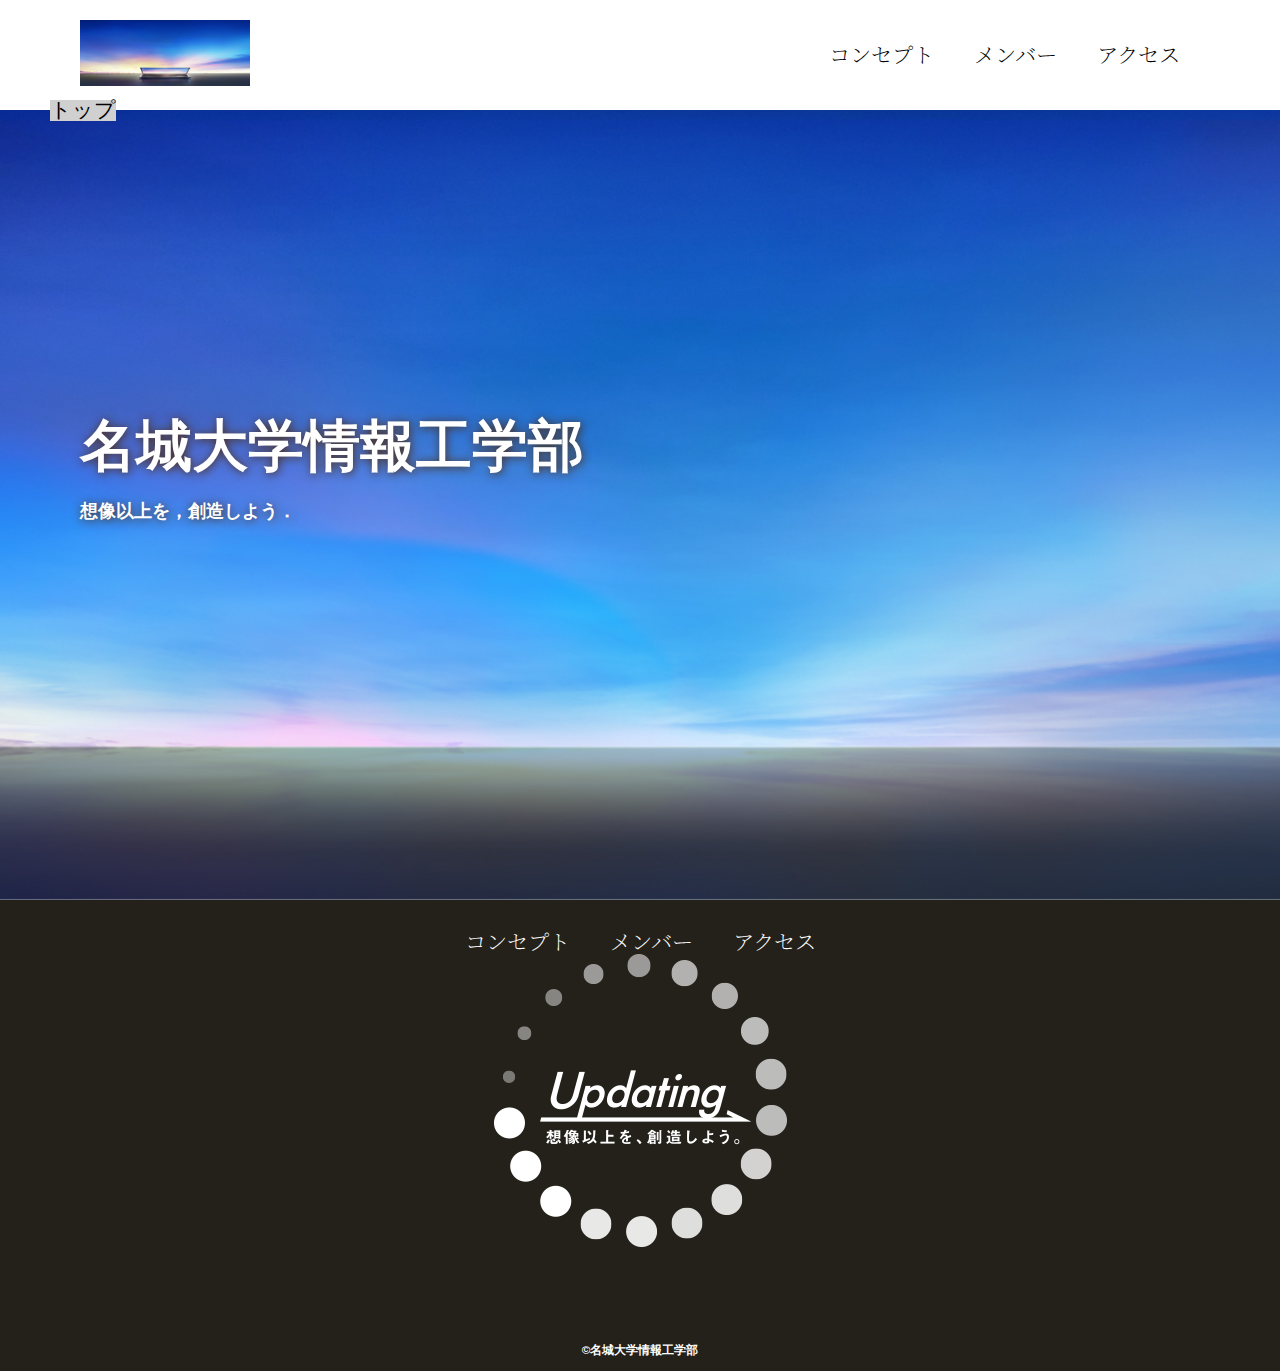
<file: index.html>
<!DOCTYPE html>
<html>
    <head>
        <meta charset="UTF-8">
        <title>名城大学情報工学部非公式サイト</title>
        <meta name="description" content="名城大学情報工学部非公式サイト">
        <meta name="viewport" content="width=device-width">
        <script src="https://ajax.googleapis.com/ajax/libs/jquery/1.11.0/jquery.min.js"></script>
        <link href="css/index.css" rel="stylesheet">
        <link rel="preconnect" href="https://fonts.googleapis.com">
        <link rel="preconnect" href="https://fonts.gstatic.com" crossorigin>
        <link href="https://fonts.googleapis.com/css2?family=Noto+Serif+JP:wght@200..900&display=swap" rel="stylesheet">
        <script src="js/script.js"></script>
    </head>
    <body>
        <!--header ここから-->
        <header class="header">
            <div class="header-inner">
                <a class="header-logo" href="index.html">
                    <img src="images/common/logo.png" alt="ロゴ">
                </a>
                <button class="toggle-menu-button"></button>
                <div class="header-site-menu">
                    <nav class="site-menu">
                        <ul>
                            <li><a href="concept.html">コンセプト</a></li>
                            <li><a href="members.html">メンバー</a></li>
                            <li><a href="access.html">アクセス</a></li>
                        </ul>
                    </nav>
                </div>
            </div>
        </header>
        <!--header ここまで-->
        <!--main ここから-->
        <main class="main">
            <nav class="floating">
                <ul>
                    <li><a href="#">トップ</a></li>
                </ul>
            </nav>
            <div class="first-view">
                <div class="first-view-text">
                    <h1>名城大学情報工学部</h1>
                    <p>想像以上を，創造しよう．</p>
                </div>
            </div>
        </main>
        <!--main ここまで-->
        <!--fotter ここから-->
        <footer class="footer">
            <nav class="site-menu">
                <ul>
                    <li><a href="concept.html">コンセプト</a></li>
                    <li><a href="members.html">メンバー</a></li>
                    <li><a href="access.html">アクセス</a></li>
                </ul>
            </nav>
            <a class="fotter-logo" href="index.html">
                <img src="images/common/logo_footer.png" alt="ロゴ">
            </a>
            <p class="copyright"><small>&copy;名城大学情報工学部</small></p>
        </footer>
        <!--fotter ここまで-->
    </body>
</html>
</file>
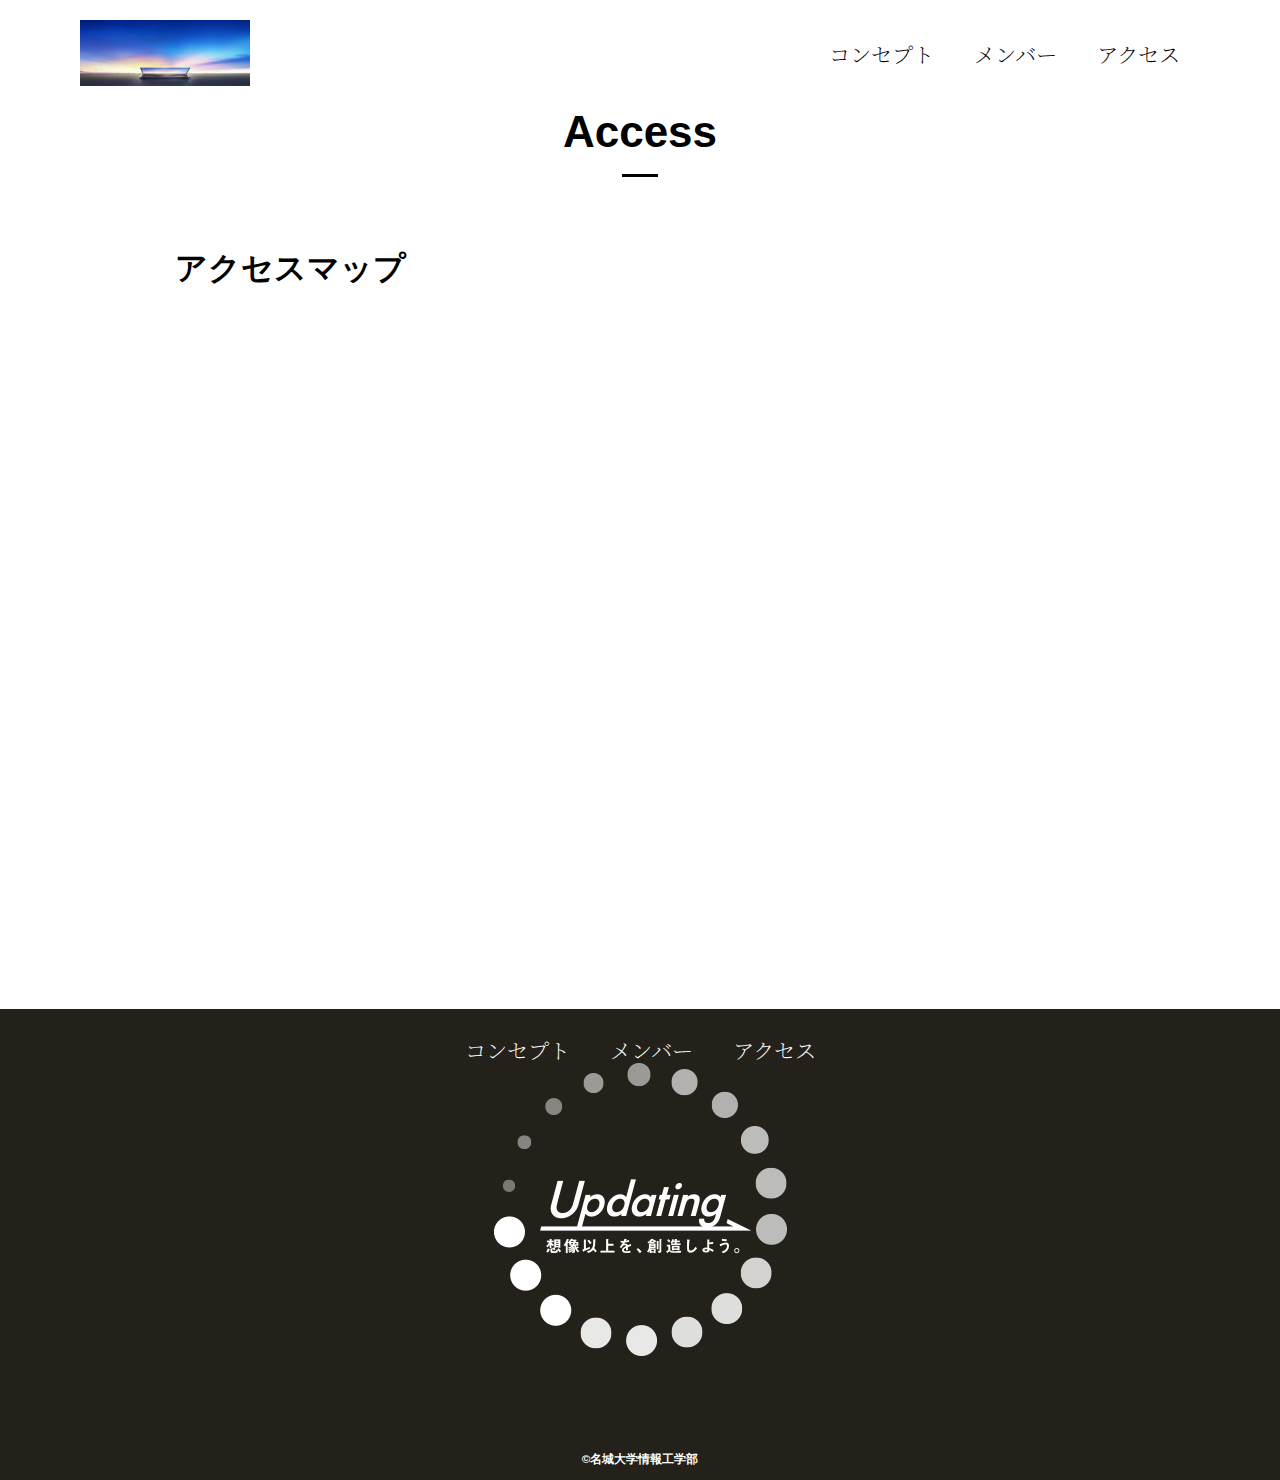
<file: access.html>
<!DOCTYPE html>
<html>
    <head>
        <meta charset="UTF-8">
        <title>アクセス</title>
        <meta name="description" content="アクセスマップ">
        <meta name="viewport" content="width=device-width">
        <link href="css/common.css" rel="stylesheet">
        <link href="css/access.css" rel="stylesheet">
        <link rel="preconnect" href="https://fonts.googleapis.com">
        <link rel="preconnect" href="https://fonts.gstatic.com" crossorigin>
        <link href="https://fonts.googleapis.com/css2?family=Noto+Serif+JP:wght@200..900&display=swap" rel="stylesheet">
        <script src="js/script.js"></script>
    </head>
    <body>
        <!--header ここから-->
        <header class="header">
            <div class="header-inner">
                <a class="header-logo" href="index.html">
                    <img src="images/common/logo.png" alt="ロゴ">
                </a>
                <button class="toggle-menu-button"></button>
                <div class="header-site-menu">
                    <nav class="site-menu">
                        <ul>
                            <li><a href="concept.html">コンセプト</a></li>
                            <li><a href="members.html">メンバー</a></li>
                            <li><a href="access.html">アクセス</a></li>
                        </ul>
                    </nav>
                </div>
            </div>
        </header>
        <!--header ここまで-->
        <!--main ここから-->
        <main class="main">
            <div class="title">
                <h1>Access</h1>
            </div>
            <div class="map">
                <h2>アクセスマップ</h2>
                <iframe src="https://www.google.com/maps/embed?pb=!1m18!1m12!1m3!1d3262.8455686037937!2d136.97111584246156!3d35.135527182016276!2m3!1f0!2f0!3f0!3m2!1i1024!2i768!4f13.1!3m3!1m2!1s0x60037ad6985ff6bb%3A0x23539e4812bdd380!2z5ZCN5Z-O5aSn5a2mIOWkqeeZveOCreODo-ODs-ODkeOCuQ!5e0!3m2!1sja!2sjp!4v1717402867363!5m2!1sja!2sjp" style="border:0;" allowfullscreen="" loading="lazy" referrerpolicy="no-referrer-when-downgrade"></iframe>
            </div>
        </main>
        <!--main ここまで-->
        <!--fotter ここから-->
        <footer class="footer">
            <nav class="site-menu">
                <ul>
                    <li><a href="concept.html">コンセプト</a></li>
                    <li><a href="members.html">メンバー</a></li>
                    <li><a href="access.html">アクセス</a></li>
                </ul>
            </nav>
            <a class="fotter-logo" href="index.html">
                <img src="images/common/logo_footer.png" alt="ロゴ">
            </a>
            <p class="copyright"><small>&copy;名城大学情報工学部</small></p>
        </footer>
        <!--fotter ここまで-->
    </body>
</html>
</file>
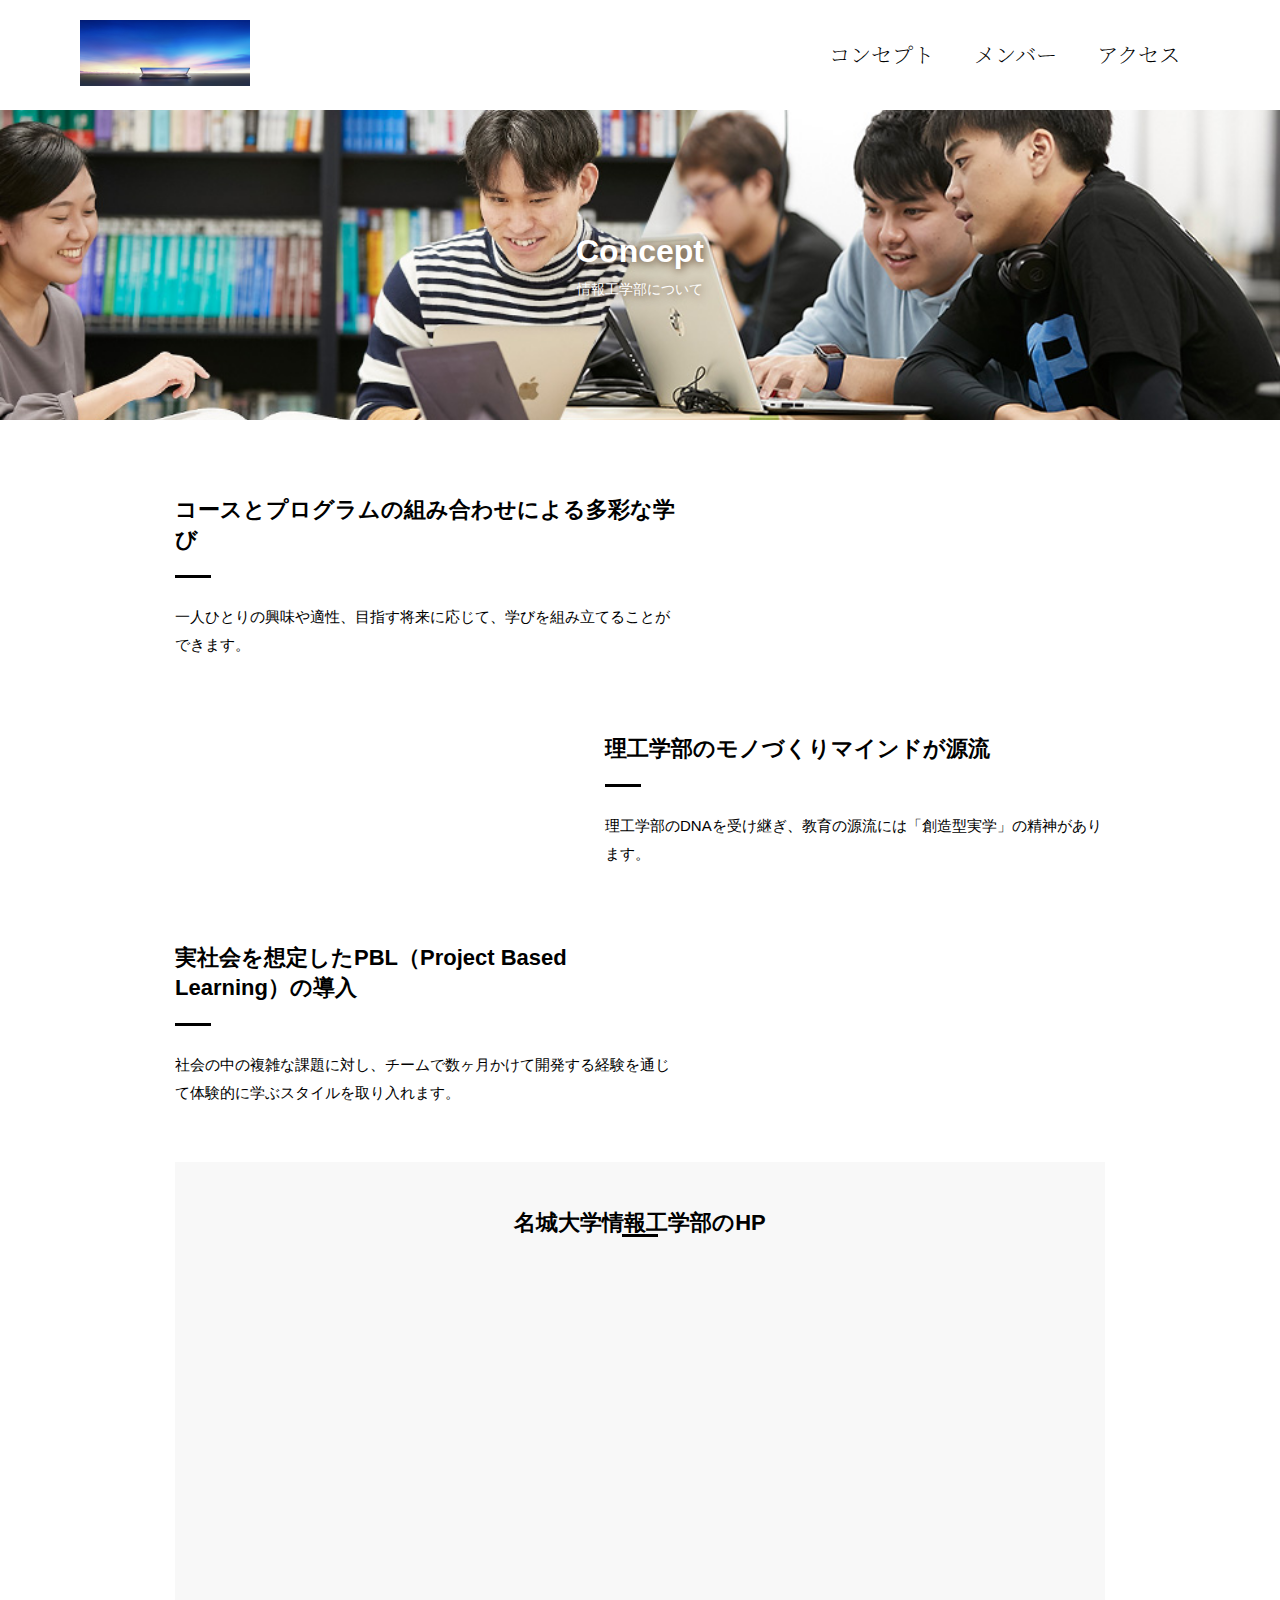
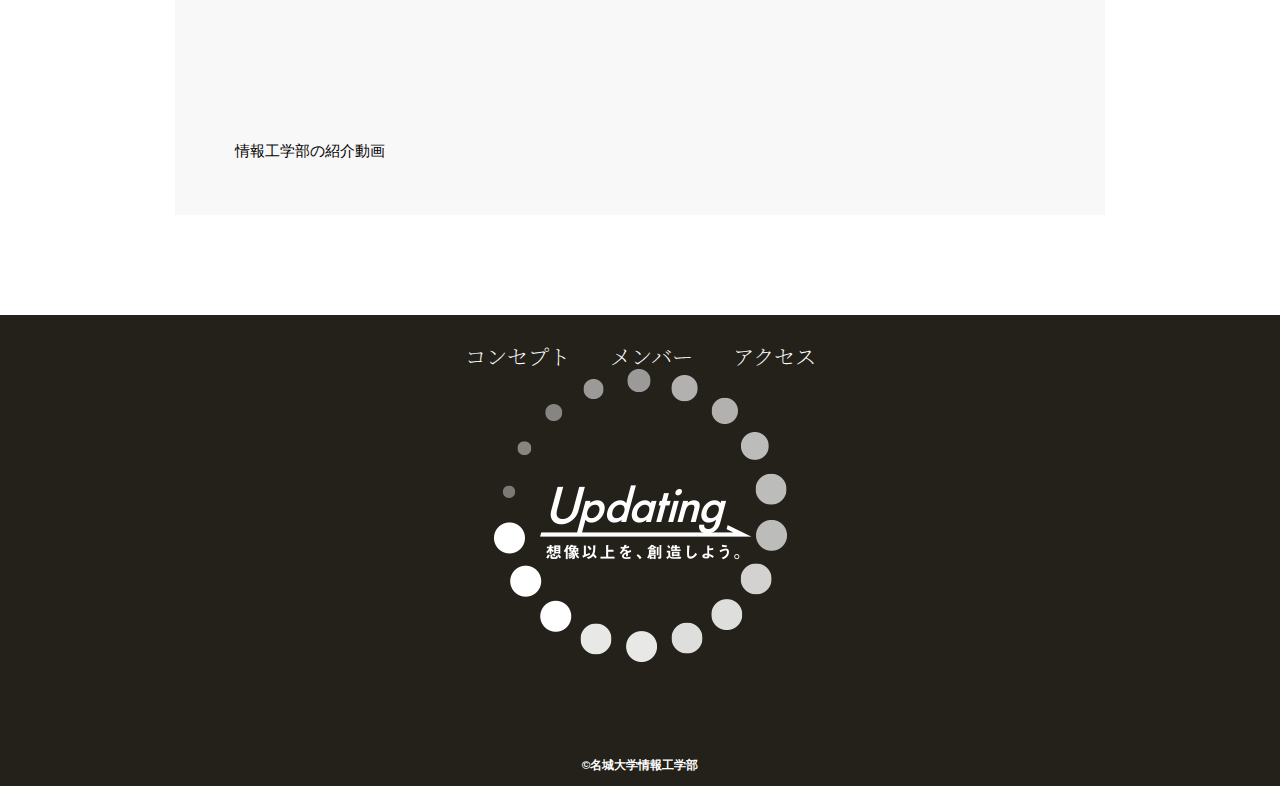
<file: concept.html>
<!DOCTYPE html>
<html>
    <head>
        <meta charset="UTF-8">
        <title>コンセプト</title>
        <meta name="description" content="情報工学部のコンセプト">
        <meta name="viewport" content="width=device-width">
        <link href="css/common.css" rel="stylesheet">
        <link href="css/concept.css" rel="stylesheet">
        <link rel="preconnect" href="https://fonts.googleapis.com">
        <link rel="preconnect" href="https://fonts.gstatic.com" crossorigin>
        <link href="https://fonts.googleapis.com/css2?family=Noto+Serif+JP:wght@200..900&display=swap" rel="stylesheet">
        <script src="js/script.js"></script>
    </head>
    <body>
        <!--header ここから-->
        <header class="header">
            <div class="header-inner">
                <a class="header-logo" href="index.html">
                    <img src="images/common/logo.png" alt="ロゴ">
                </a>
                <button class="toggle-menu-button"></button>
                <div class="header-site-menu">
                    <nav class="site-menu">
                        <ul>
                            <li><a href="concept.html">コンセプト</a></li>
                            <li><a href="members.html">メンバー</a></li>
                            <li><a href="access.html">アクセス</a></li>
                        </ul>
                    </nav>
                </div>
            </div>
        </header>
        <!--header ここまで-->
        <!--main ここから-->
        <main class="main">
            <div class="title">
                <h1>Concept</h1>
                <p>情報工学部について</p>
            </div>
            <div class="feature">
                <div class="feature-text">
                    <h2>コースとプログラムの組み合わせによる多彩な学び</h2>
                    <p>一人ひとりの興味や適性、目指す将来に応じて、学びを組み立てることができます。</p>
                </div>
            </div>
            <div class="feature reverse">
                <div class="feature-text">
                    <h2>理工学部のモノづくりマインドが源流</h2>
                    <p>理工学部のDNAを受け継ぎ、教育の源流には「創造型実学」の精神があります。</p>
                </div>
            </div>
            <div class="feature">
                <div class="feature-text">
                    <h2>実社会を想定したPBL（Project Based Learning）の導入</h2>
                    <p>社会の中の複雑な課題に対し、チームで数ヶ月かけて開発する経験を通じて体験的に学ぶスタイルを取り入れます。</p>
                </div>
            </div>
            <div class="movie">
                <h2>名城大学情報工学部のHP</h2>
                <iframe src="https://www.youtube.com/embed/AxMAMQrBUtE?si=iLuImrw8A8BjyWIB" title="YouTube video player" frameborder="0" allow="accelerometer; autoplay; clipboard-write; encrypted-media; gyroscope; picture-in-picture; web-share" referrerpolicy="strict-origin-when-cross-origin" allowfullscreen></iframe>
                <p>情報工学部の紹介動画</p>
            </div>
        </main>
        <!--main ここまで-->
        <!--fotter ここから-->
        <footer class="footer">
            <nav class="site-menu">
                <ul>
                    <li><a href="concept.html">コンセプト</a></li>
                    <li><a href="members.html">メンバー</a></li>
                    <li><a href="access.html">アクセス</a></li>
                </ul>
            </nav>
            <a class="fotter-logo" href="index.html">
                <img src="images/common/logo_footer.png" alt="ロゴ">
            </a>
            <p class="copyright"><small>&copy;名城大学情報工学部</small></p>
        </footer>
        <!--fotter ここまで-->
    </body>
</html>
</file>
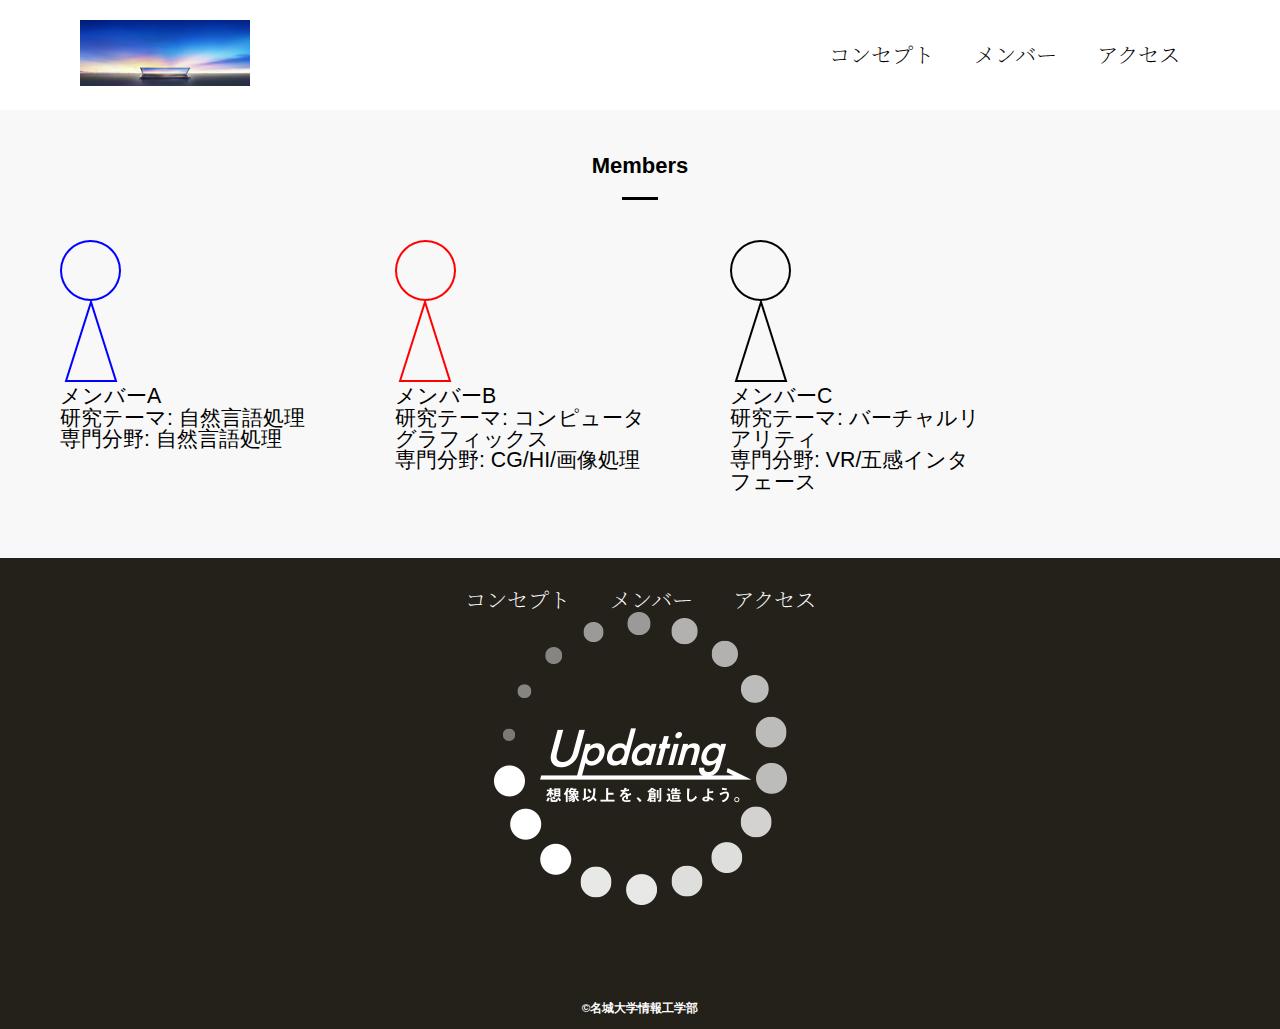
<file: members.html>
<!DOCTYPE html>
<html>
    <head>
        <meta charset="UTF-8">
        <title>メンバー</title>
        <meta name="description" content="メンバー">
        <meta name="viewport" content="width=device-width">
        <link href="css/common.css" rel="stylesheet">
        <link href="css/members.css" rel="stylesheet">
        <link rel="preconnect" href="https://fonts.googleapis.com">
        <link rel="preconnect" href="https://fonts.gstatic.com" crossorigin>
        <link href="https://fonts.googleapis.com/css2?family=Noto+Serif+JP:wght@200..900&display=swap" rel="stylesheet">
        <script src="js/script.js"></script>
    </head>
    <body>
        <!--header ここから-->
        <header class="header">
            <div class="header-inner">
                <a class="header-logo" href="index.html">
                    <img src="images/common/logo.png" alt="ロゴ">
                </a>
                <button class="toggle-menu-button"></button>
                <div class="header-site-menu">
                    <nav class="site-menu">
                        <ul>
                            <li><a href="concept.html">コンセプト</a></li>
                            <li><a href="members.html">メンバー</a></li>
                            <li><a href="access.html">アクセス</a></li>
                        </ul>
                    </nav>
                </div>
            </div>
        </header>
        <!--header ここまで-->
        <!--main ここから-->
        <main class="main">
            <div class="members">
                <h2>Members</h2>
                <ul class="member-list">
                    <li>
                        <img src="images/members/member_A.png" alt="メンバーA">
                        <dl>
                            <dt>メンバーA</dt>
                            <dd>研究テーマ: 自然言語処理</dd>
                        </dl>
                        <p class="apeciality">専門分野: 自然言語処理</p>
                    </li>
                    <li>
                        <img src="images/members/member_B.png" alt="メンバーB">
                        <dl>
                            <dt>メンバーB</dt>
                            <dd>研究テーマ: コンピュータグラフィックス</dd>
                        </dl>
                        <p class="apeciality">専門分野: CG/HI/画像処理</p>
                    </li>
                    <li>
                        <img src="images/members/member_C.png" alt="メンバーC">
                        <dl>
                            <dt>メンバーC</dt>
                            <dd>研究テーマ: バーチャルリアリティ</dd>
                        </dl>
                        <p class="apeciality">専門分野: VR/五感インタフェース</p>
                    </li>
                </ul>
            </div>
        </main>
        <!--main ここまで-->
        <!--fotter ここから-->
        <footer class="footer">
            <nav class="site-menu">
                <ul>
                    <li><a href="concept.html">コンセプト</a></li>
                    <li><a href="members.html">メンバー</a></li>
                    <li><a href="access.html">アクセス</a></li>
                </ul>
            </nav>
            <a class="fotter-logo" href="index.html">
                <img src="images/common/logo_footer.png" alt="ロゴ">
            </a>
            <p class="copyright"><small>&copy;名城大学情報工学部</small></p>
        </footer>
        <!--fotter ここまで-->
    </body>
</html>
</file>
<file: css/index.css>
@charset "utf-8";

nav.floating {
    position: absolute;
    top: 100px;
    left: 50px;
    background-color: #d0d0d0;
}

.first-view {
    height: calc(100vh - 110px);
    background-image: url(../images/index/bg_main.jpg);
    background-repeat: no-repeat;
    background-position: center center;
    background-size: cover;
    display: flex;
    align-items: center;
}

.first-view-text {
    width: 100%;
    max-width: 1200px;
    margin-left: auto;
    margin-right: auto;
    padding-left: 40px;
    padding-bottom: 80px;
    color: #ffffff;
    font-weight: bold;
    text-shadow: 1px 1px 10px #4b2c14;
}

.first-view-text h1 {
    font-family: 'Montserrat', sans-serif;
    font-size: 56px;
    line-height: 72px;
}

.first-view-text p {
    font-size: 18px;
    margin-top: 20px;
}

.lead {
    max-width: 1200px;
    margin: 60px auto;
}

*,
::before,
::after{
    padding: 0;
    margin: 0;
    box-sizing: border-box;
}

ul, ol{
    list-style: none;
}

a {
    color: inherit;
    text-decoration: none;
}

body {
    font-family: sans-serif;
    font-size: 16pt;
    color: #000000;
    line-height: 1;
    background-color: #ffffff;
}

img {
    max-width: 100%;
}

.header-inner {
    max-width: 1200px;
    height: 110px;
    margin-left: auto;
    margin-right: auto;
    padding-left: 40px;
    padding-right: 40px;
    display: flex;
    justify-content: space-between;
    align-items: center;
}

.toggle-menu-button {
    display: none;
}

.header-logo {
    display: block;
    width: 170px;
}

.site-menu ul {
    display: flex;
}

.site-menu ul li {
    margin-left: 20px;
    margin-right: 20px;
}

.site-menu ul li a {
    font-family: "Noto Serif JP", serif;
    font-optical-sizing: auto;
    font-weight: 200;
    font-style: normal;
}

@media (max-width: 800px){
    .site-menu ul {
        display: block;
        text-align: center;
    }

    .site-menu li {
        margin-top: 20px;
    }

    .header {
        position: fixed;
        top: 0;
        left: 0;
        right: 0;
        background-color: #ffffff;
        height: 50px;
        z-index: 10;
        box-shadow: 0 3px 6px rgba(0, 0, 0, 0.1);
    }

    .header-inner {
        padding-left: 20px;
        padding-right: 20px;
        height: 100%;
        position: relative;
    }

    .header-logo {
        width: 100px;
    }

    .header-site-menu {
        position: absolute;
        top: 100%;
        left: 0;
        right: 0;
        color: #ffffff;
        background-color: #736e62;
        padding-top: 30px;
        padding-bottom: 50px;
        display: none;
    }

    .header-site-menu.is-show {
        display: block;
    }

    .main {
        padding-top: 50px;
    }

    .footer-logo {
        margin-top: 60px;
    }

    .copyright {
        margin-top: 50px;
    }

    .toggle-menu-button {
        display: block;
        width: 44px;
        height: 34px;
        background-image: url(../images/common/icon-menu.png);
        background-size: 50%;
        background-position: center;
        background-repeat: no-repeat;
        background-color: transparent;
        border: none;
        border-radius: 0;
        outline: none;
    }
}

.footer {
    color: #ffffff;
    background-color: #24211b;
    padding-top: 30px;
    padding-bottom: 15px;
    display: flex;
    flex-direction: column;
    align-items: center;
}

.footer-logo {
    display: block;
    width: 235px;
    margin-top: 90px;
}

.copyright {
    font-size: 14px;
    font-weight: bold;
    margin-top: 90px;
}
</file>
<file: css/common.css>
@charset "utf-8";

*,
::before,
::after{
    padding: 0;
    margin: 0;
    box-sizing: border-box;
}

ul, ol{
    list-style: none;
}

a {
    color: inherit;
    text-decoration: none;
}

body {
    font-family: sans-serif;
    font-size: 16pt;
    color: #000000;
    line-height: 1;
    background-color: #ffffff;
}

img {
    max-width: 100%;
}

.header-inner {
    max-width: 1200px;
    height: 110px;
    margin-left: auto;
    margin-right: auto;
    padding-left: 40px;
    padding-right: 40px;
    display: flex;
    justify-content: space-between;
    align-items: center;
}

.toggle-menu-button {
    display: none;
}

.header-logo {
    display: block;
    width: 170px;
}

.site-menu ul {
    display: flex;
}

.site-menu ul li {
    margin-left: 20px;
    margin-right: 20px;
}

.site-menu ul li a {
    font-family: "Noto Serif JP", serif;
    font-optical-sizing: auto;
    font-weight: 200;
    font-style: normal;
}

@media (max-width: 800px){
    .site-menu ul {
        display: block;
        text-align: center;
    }

    .site-menu li {
        margin-top: 20px;
    }

    .header {
        position: fixed;
        top: 0;
        left: 0;
        right: 0;
        background-color: #ffffff;
        height: 50px;
        z-index: 10;
        box-shadow: 0 3px 6px rgba(0, 0, 0, 0.1);
    }

    .header-inner {
        padding-left: 20px;
        padding-right: 20px;
        height: 100%;
        position: relative;
    }

    .header-logo {
        width: 100px;
    }

    .header-site-menu {
        position: absolute;
        top: 100%;
        left: 0;
        right: 0;
        color: #ffffff;
        background-color: #736e62;
        padding-top: 30px;
        padding-bottom: 50px;
        display: none;
    }

    .header-site-menu.is-show {
        display: block;
    }

    .main {
        padding-top: 50px;
    }

    .footer-logo {
        margin-top: 60px;
    }

    .copyright {
        margin-top: 50px;
    }

    .toggle-menu-button {
        display: block;
        width: 44px;
        height: 34px;
        background-image: url(../images/common/icon-menu.png);
        background-size: 50%;
        background-position: center;
        background-repeat: no-repeat;
        background-color: transparent;
        border: none;
        border-radius: 0;
        outline: none;
    }
}

.footer {
    color: #ffffff;
    background-color: #24211b;
    padding-top: 30px;
    padding-bottom: 15px;
    display: flex;
    flex-direction: column;
    align-items: center;
}

.footer-logo {
    display: block;
    width: 235px;
    margin-top: 90px;
}

.copyright {
    font-size: 14px;
    font-weight: bold;
    margin-top: 90px;
}
</file>
<file: css/access.css>
.title {
    font-size: 22px;
    font-weight: bold;
    text-align: center;
}

.title::after {
    content: '';
    display: block;
    width: 36px;
    height: 3px;
    background-color: #000000;
    margin-top: 20px;
    margin-left: auto;
    margin-right: auto;
}

.map {
    width: 930px;
    max-width: 90%;
    margin-top: 75px;
    margin-left: auto;
    margin-right: auto;
}

.map iframe {
    display: block;
    width: 100%;
    height: 600px;
    margin-top: 25px;
}

.footer {
    margin-top: 100px;
}
</file>
<file: css/concept.css>
.title {
    height: 310px;
    background-image: url(../images/concept/bg-main.jpg);
    background-repeat: no-repeat;
    background-position: center center;
    background-size: cover;
    display: flex;
    flex-direction: column;
    justify-content: center;
    align-items: center;
    color: #ffffff;
    text-shadow: 1px 1px 10px #4b2c14;
}

.title h1 {
    font-family: 'Montserrat', sans-serif;
    font-size: 32px;
    font-weight: bold;
}

.title p {
    font-size: 14px;
    margin-top: 15px;
}

.feature {
    display: flex;
    flex-direction: column;
    justify-content: space-between;
    width: 930px;
    max-width: 90%;
    margin-top: 75px;
    margin-left: auto;
    margin-right: auto;
    align-items: flex-start;
}
.feature-text {
    max-width: 500px;
    margin-right: 40px;
}

.reverse {
    flex-direction: row-reverse;
}

.reverse .feature-text {
    margin-left: 40px;
    margin-right: 0;
}

.feature-text h2 {
    font-size: 22px;
    font-weight: bold;
    line-height: 30px;
}

.feature-text h2::after {
    content: '';
    display: block;
    width: 36px;
    height: 3px;
    background-color: #000000;
    margin-top: 20px;
}

.feature-text p {
    font-size: 15px;
    line-height: 28px;
    margin-top: 25px;
}

.movie {
    width: 930px;
    max-width: 90%;
    background-color: #f8f8f8;
    padding: 50px 60px;
    margin-top: 55px;
    margin-left: auto;
    margin-right: auto;
}

.movie h2 {
    font-size: 22px;
    font-weight: bold;
    text-align: center;
}

.movie h2::after {
    content: '';
    display: block;
    width: 36px;
    height: 3px;
    background-color: #000000;
    margin-left: auto;
    margin-right: auto;
}

.movie iframe {
    display: block;
    width: 100%;
    height: 450px;
    margin-top: 30px;
}

.movie p {
    font-size: 15px;
    line-height: 28px;
    margin-top: 20px;
}

.footer {
    margin-top: 100px;
}
</file>
<file: css/members.css>
.members {
    background-color: #f8f8f8;
    padding-top: 45px;
    padding-bottom: 55px;
}

.members h2 {
    font-size: 22px;
    font-weight: bold;
    text-align: center;
}

.members h2::after {
    content: '';
    display: block;
    width: 36px;
    height: 3px;
    background-color: #000000;
    margin-top: 20px;
    margin-left: auto;
    margin-right: auto;
}

.member-list {
    display: flex;
    padding-top: 40px;
    padding-bottom: 10px;
    padding-left: 60px;
    padding-right: 60px;
    overflow: scroll;
}

.member-list li {
    flex-shrink: 0;
    width: 260px;
    margin-left: 75px;
}

@media (max-width: 800px){
    .member-list {
        padding-left: 20px;
        padding-right: 20px;
    }

    .member-list li {
        width: 220px;
        margin-left: 30px;
    }
}

.member-list li:first-child {
    margin-left: 0;
}
</file>
